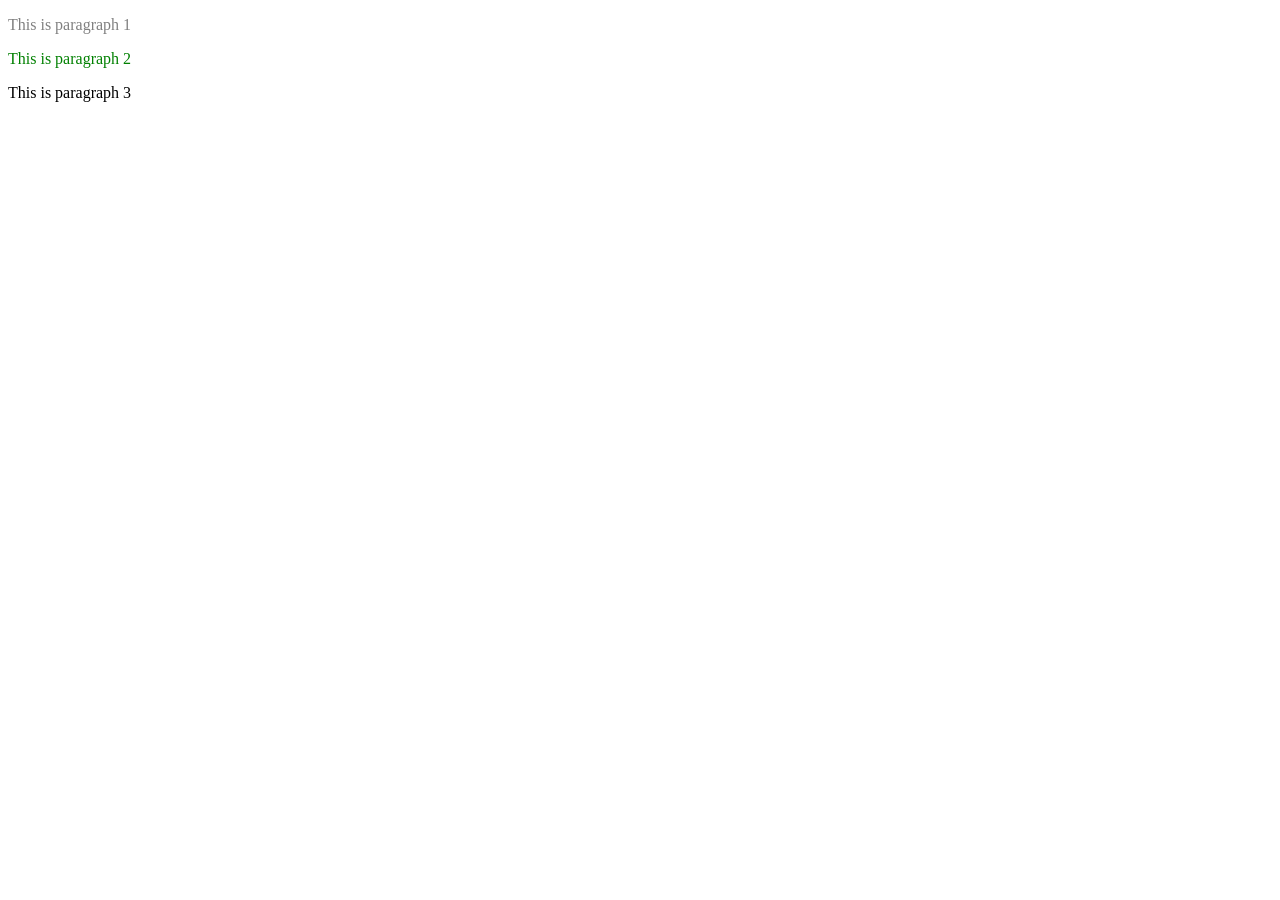
<file: index.html>
<!DOCTYPE html>
<html>
<head>
<title>CSS Reasoning Lab</title>
<link rel="stylesheet" href="style.css">

<style>
p {
color: blue;
}

.highlight {
color: green;
}
</style>
</head>
<body>

<p>This is paragraph 1</p>
<p class="highlight">This is paragraph 2</p>
<p id="special">This is paragraph 3</p>

</body>
</html>
</file>
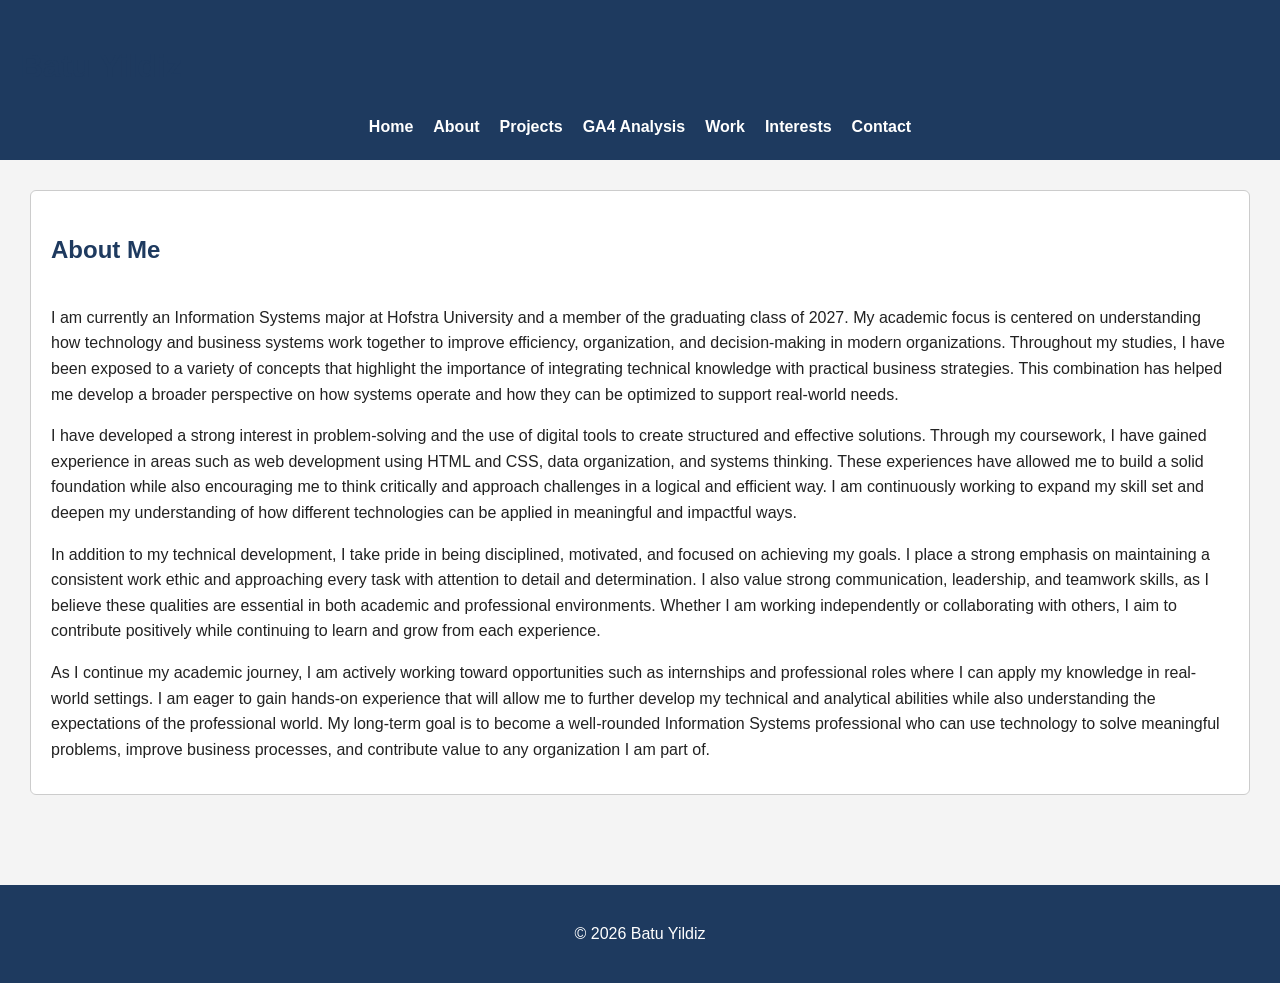
<file: assignments/final/about.html>
<!DOCTYPE html>
<html lang="en">
<head>
<meta charset="UTF-8">
<title>About</title>

<!-- Google tag (gtag.js) -->
<script async src="https://www.googletagmanager.com/gtag/js?id=G-53Y81KWLRJ"></script>

<script>
window.dataLayer = window.dataLayer || [];
function gtag(){dataLayer.push(arguments);}
gtag('js', new Date());

gtag('config', 'G-53Y81KWLRJ');
</script>
<link rel="stylesheet" href="style.css">

</head>

<body>

<header>
<h1>Batu Yildiz</h1>
<nav>

<a href="index.html"
onclick="gtag('event', 'navigation_click', {
  'link_name': 'Home'
});">
Home
</a>

<a href="about.html"
onclick="gtag('event', 'navigation_click', {
  'link_name': 'About'
});">
About
</a>

<a href="projects.html"
onclick="gtag('event', 'navigation_click', {
  'link_name': 'Projects'
});">
Projects
</a>

  <a href="analytics.html"
onclick="gtag('event', 'navigation_click', {
  'link_name': 'GA4 Analysis'
});">
GA4 Analysis
</a>

<a href="work.html">Work</a>
<a href="interests.html">Interests</a>
<a href="contact.html">Contact</a>

</nav>
</header>

<main>

<section class="section-box">
<h2>About Me</h2>
<div class="about-flex">

<div>
<p>
I am currently an Information Systems major at Hofstra University and a member of the graduating class of 2027. My academic focus is centered on understanding how technology and business systems work together to improve efficiency, organization, and decision-making in modern organizations. Throughout my studies, I have been exposed to a variety of concepts that highlight the importance of integrating technical knowledge with practical business strategies. This combination has helped me develop a broader perspective on how systems operate and how they can be optimized to support real-world needs.
</p>

<p>
I have developed a strong interest in problem-solving and the use of digital tools to create structured and effective solutions. Through my coursework, I have gained experience in areas such as web development using HTML and CSS, data organization, and systems thinking. These experiences have allowed me to build a solid foundation while also encouraging me to think critically and approach challenges in a logical and efficient way. I am continuously working to expand my skill set and deepen my understanding of how different technologies can be applied in meaningful and impactful ways.
</p>

<p>
In addition to my technical development, I take pride in being disciplined, motivated, and focused on achieving my goals. I place a strong emphasis on maintaining a consistent work ethic and approaching every task with attention to detail and determination. I also value strong communication, leadership, and teamwork skills, as I believe these qualities are essential in both academic and professional environments. Whether I am working independently or collaborating with others, I aim to contribute positively while continuing to learn and grow from each experience.
</p>

<p>
As I continue my academic journey, I am actively working toward opportunities such as internships and professional roles where I can apply my knowledge in real-world settings. I am eager to gain hands-on experience that will allow me to further develop my technical and analytical abilities while also understanding the expectations of the professional world. My long-term goal is to become a well-rounded Information Systems professional who can use technology to solve meaningful problems, improve business processes, and contribute value to any organization I am part of.
</p>
</div>

</div>
</section>

</main>

<footer>
<p>© 2026 Batu Yildiz</p>
</footer>

</body>
</html>
</file>
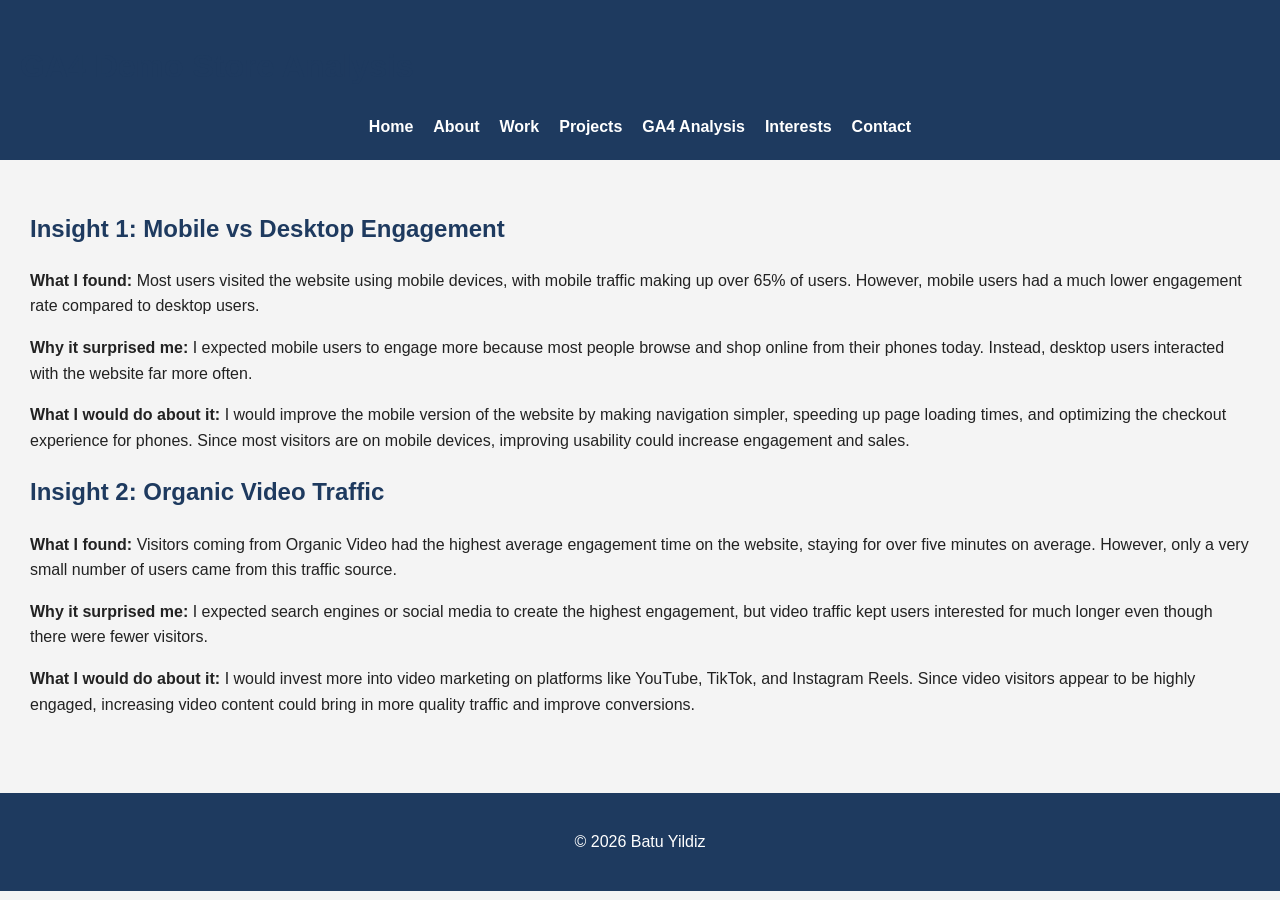
<file: assignments/final/analytics.html>
<!DOCTYPE html>
<html lang="en">
<head>
<meta charset="UTF-8">
<meta name="viewport" content="width=device-width, initial-scale=1.0">
<title>GA4 Demo Store Analysis</title>
 
  <!-- Google tag (gtag.js) -->
<script async src="https://www.googletagmanager.com/gtag/js?id=G-53Y81KWLRJ"></script>

<script>
window.dataLayer = window.dataLayer || [];
function gtag(){dataLayer.push(arguments);}
gtag('js', new Date());

gtag('config', 'G-53Y81KWLRJ');
</script>

  <link rel="stylesheet" href="style.css">
</head>

<body>

<header>
<h1>GA4 Demo Store Analysis</h1>

<nav>

<a href="index.html"
onclick="gtag('event', 'navigation_click', {
  'link_name': 'Home'
});">
Home
</a>

<a href="about.html"
onclick="gtag('event', 'navigation_click', {
  'link_name': 'About'
});">
About
</a>

<a href="work.html"
onclick="gtag('event', 'navigation_click', {
  'link_name': 'Work'
});">
Work
</a>

<a href="projects.html"
onclick="gtag('event', 'navigation_click', {
  'link_name': 'Projects'
});">
Projects
</a>

<a href="analytics.html"
onclick="gtag('event', 'navigation_click', {
  'link_name': 'GA4 Analysis'
});">
GA4 Analysis
</a>

<a href="interests.html"
onclick="gtag('event', 'navigation_click', {
  'link_name': 'Interests'
});">
Interests
</a>

<a href="contact.html"
onclick="gtag('event', 'navigation_click', {
  'link_name': 'Contact'
});">
Contact
</a>

</nav>
</header>

<main>

<section>
<h2>Insight 1: Mobile vs Desktop Engagement</h2>

<p>
<strong>What I found:</strong>
Most users visited the website using mobile devices, with mobile traffic making up over 65% of users. However, mobile users had a much lower engagement rate compared to desktop users.
</p>

<p>
<strong>Why it surprised me:</strong>
I expected mobile users to engage more because most people browse and shop online from their phones today. Instead, desktop users interacted with the website far more often.
</p>

<p>
<strong>What I would do about it:</strong>
I would improve the mobile version of the website by making navigation simpler, speeding up page loading times, and optimizing the checkout experience for phones. Since most visitors are on mobile devices, improving usability could increase engagement and sales.
</p>
</section>

<section>
<h2>Insight 2: Organic Video Traffic</h2>

<p>
<strong>What I found:</strong>
Visitors coming from Organic Video had the highest average engagement time on the website, staying for over five minutes on average. However, only a very small number of users came from this traffic source.
</p>

<p>
<strong>Why it surprised me:</strong>
I expected search engines or social media to create the highest engagement, but video traffic kept users interested for much longer even though there were fewer visitors.
</p>

<p>
<strong>What I would do about it:</strong>
I would invest more into video marketing on platforms like YouTube, TikTok, and Instagram Reels. Since video visitors appear to be highly engaged, increasing video content could bring in more quality traffic and improve conversions.
</p>
</section>

</main>

<footer>
<p>&copy; 2026 Batu Yildiz</p>
</footer>

</body>
</html>
</file>
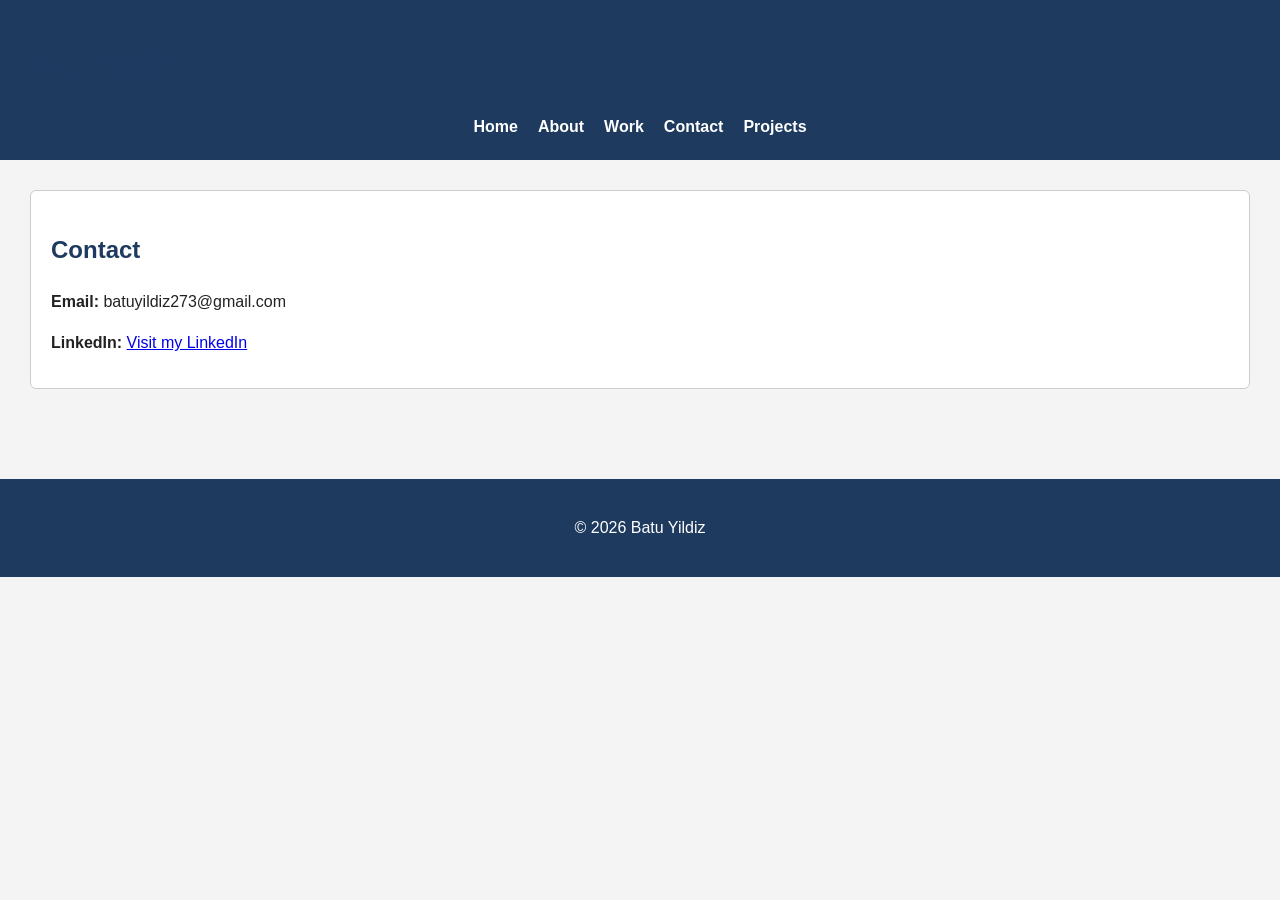
<file: assignments/final/contact.html>
<!DOCTYPE html>
<html lang="en">
<head>
<meta charset="UTF-8">
<title>Contact</title>
<link rel="stylesheet" href="style.css">
</head>

<body>

<header>
<h1>Batu Yildiz</h1>
<nav>
<a href="index.html">Home</a>
<a href="about.html">About</a>
<a href="work.html">Work</a>
<a href="contact.html">Contact</a>
<a href="projects.html">Projects</a>
</nav>
</header>

<main>

<section class="section-box">
<h2>Contact</h2>
<p><strong>Email:</strong> batuyildiz273@gmail.com</p>

<p><strong>LinkedIn:</strong> 
<a href="https://www.linkedin.com/feed/" target="_blank" rel="noopener noreferrer">
Visit my LinkedIn
</a>
</p>

</section>

</main>

<footer>
<p>© 2026 Batu Yildiz</p>
</footer>

</body>
</html>
</file>
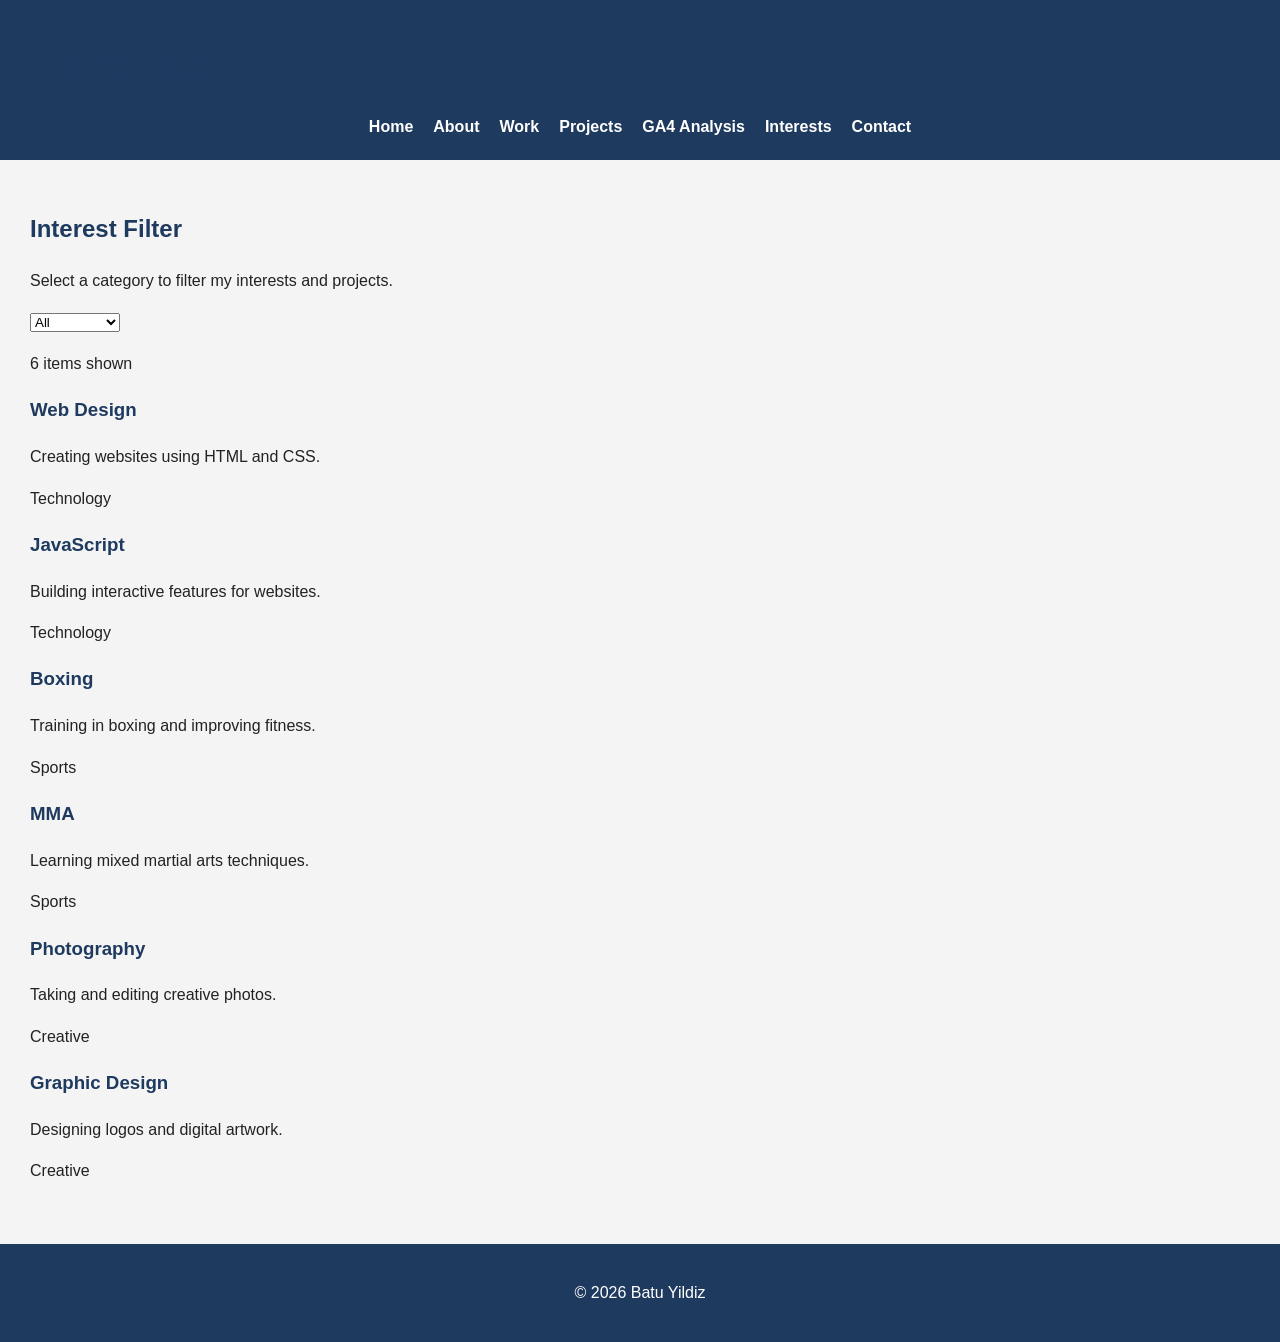
<file: assignments/final/interests.html>
<!DOCTYPE html>
<html lang="en">
<head>
<meta charset="UTF-8">
<meta name="viewport" content="width=device-width, initial-scale=1.0">
<title>My Interests</title>

<!-- Google tag (gtag.js) -->
<script async src="https://www.googletagmanager.com/gtag/js?id=G-53Y81KWLRJ"></script>

<script>
window.dataLayer = window.dataLayer || [];
function gtag(){dataLayer.push(arguments);}
gtag('js', new Date());

gtag('config', 'G-53Y81KWLRJ');
</script>
<link rel="stylesheet" href="style.css">

</head>

<body>

<header>
<h1>My Interests</h1>
<nav>

<a href="index.html"
onclick="gtag('event', 'navigation_click', {
  'link_name': 'Home'
});">
Home
</a>

<a href="about.html"
onclick="gtag('event', 'navigation_click', {
  'link_name': 'About'
});">
About
</a>

<a href="work.html"
onclick="gtag('event', 'navigation_click', {
  'link_name': 'Work'
});">
Work
</a>

<a href="projects.html"
onclick="gtag('event', 'navigation_click', {
  'link_name': 'Projects'
});">
Projects
</a>

<a href="analytics.html"
onclick="gtag('event', 'navigation_click', {
  'link_name': 'GA4 Analysis'
});">
GA4 Analysis
</a>

<a href="interests.html"
onclick="gtag('event', 'navigation_click', {
  'link_name': 'Interests'
});">
Interests
</a>

<a href="contact.html"
onclick="gtag('event', 'navigation_click', {
  'link_name': 'Contact'
});">
Contact
</a>

</nav>
</header>

  <main>

    <h2>Interest Filter</h2>

    <p>Select a category to filter my interests and projects.</p>

    <!-- Dropdown Filter -->
    <select onchange="filterItems(this.value)">

      <option value="">All</option>

      <option value="Technology">
        Technology
      </option>

      <option value="Sports">
        Sports
      </option>

      <option value="Creative">
        Creative
      </option>

    </select>

    <!-- Result Counter -->
    <p id="result-count"></p>

    <!-- Cards Appear Here -->
    <div id="items-container"></div>

  </main>

  <footer>
<p>© 2026 Batu Yildiz</p>
</footer>
 
  <!-- Connect JavaScript -->
  <script src="script.js"></script>

</body>

</html>
</file>
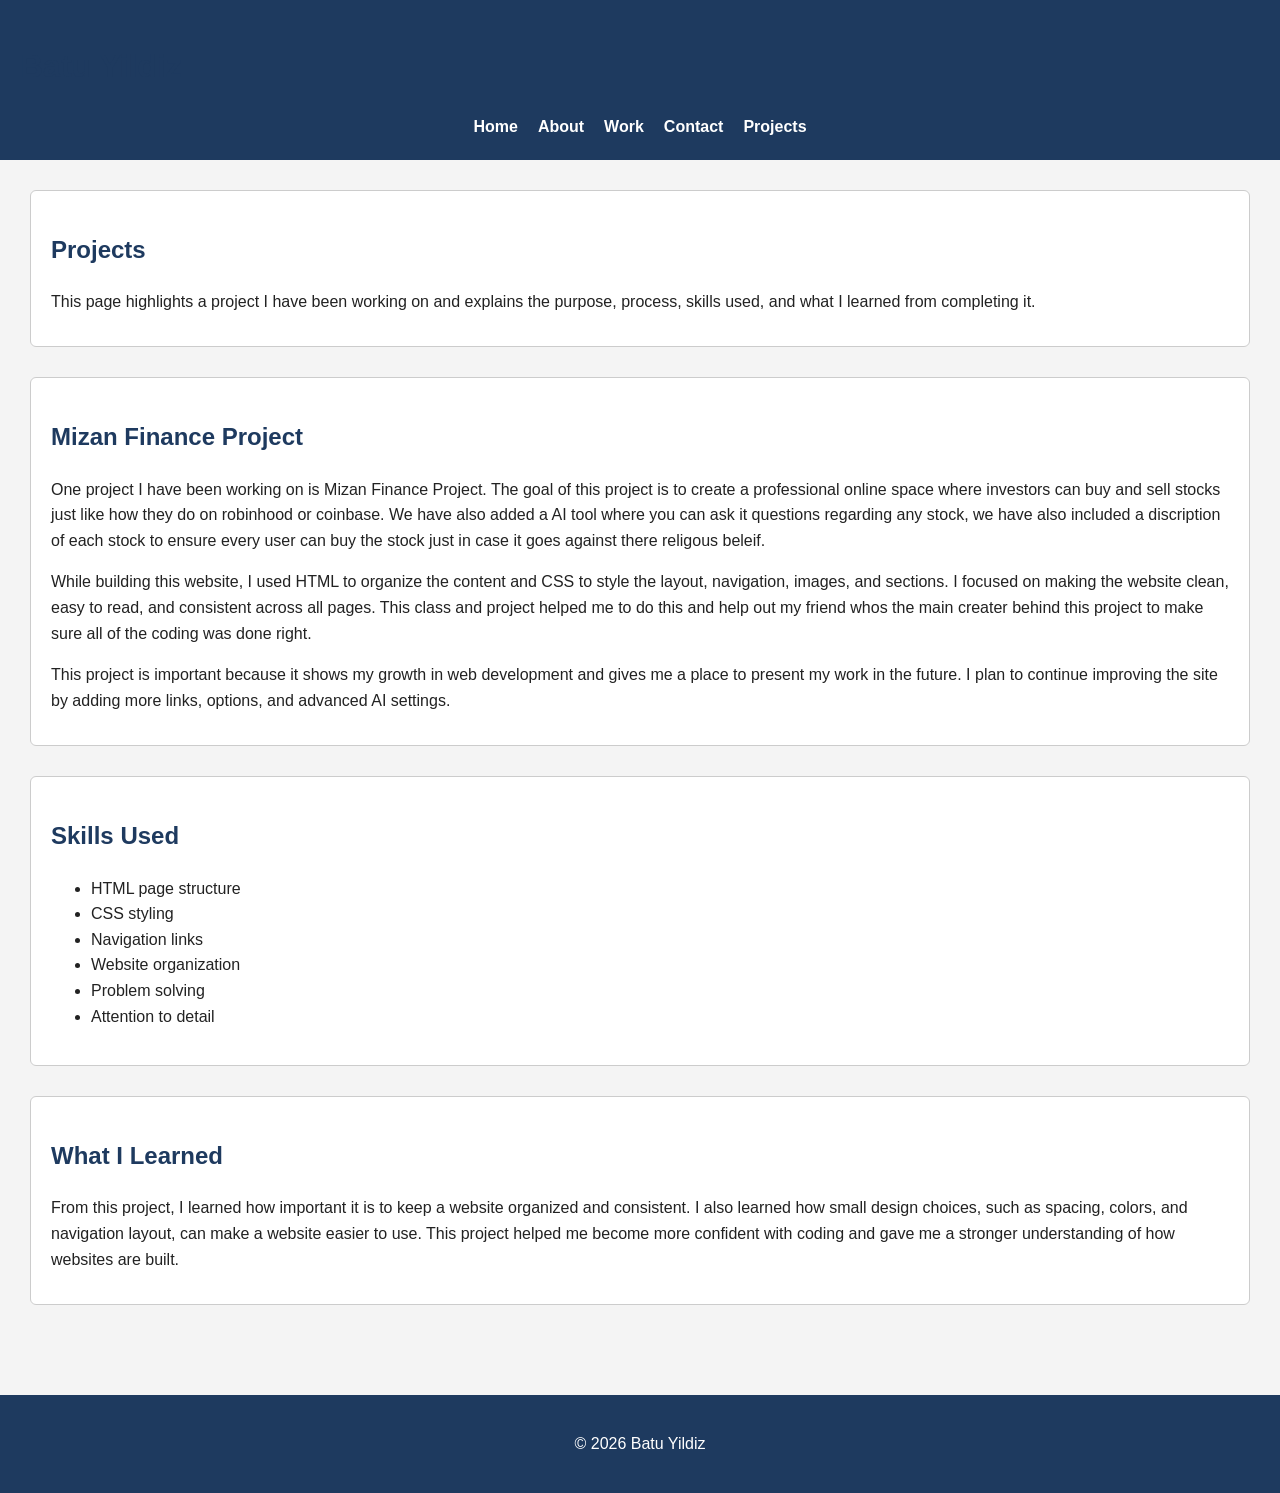
<file: assignments/final/project.html>
<!DOCTYPE html>
<html lang="en">
<head>
<meta charset="UTF-8">
<title>Projects | Batu Yildiz</title>
<link rel="stylesheet" href="style.css">
</head>

<body>

<header>
<h1>Batu Yildiz</h1>
<nav>
<a href="index.html">Home</a>
<a href="about.html">About</a>
<a href="work.html">Work</a>
<a href="contact.html">Contact</a>
<a href="projects.html">Projects</a>
</nav>
</header>

<main>

<section class="section-box">
<h2>Projects</h2>
<p>This page highlights a project I have been working on and explains the purpose, process, skills used, and what I learned from completing it.</p>
</section>

<section class="section-box">
<h2>Mizan Finance Project</h2>
<p>One project I have been working on is Mizan Finance Project. The goal of this project is to create a professional online space where investors can buy and sell stocks just like how they do on robinhood or coinbase. We have also added a AI tool where you can ask it questions regarding any stock, we have also included a discription of each stock to ensure every user can buy the stock just in case it goes against there religous beleif.</p>

<p>While building this website, I used HTML to organize the content and CSS to style the layout, navigation, images, and sections. I focused on making the website clean, easy to read, and consistent across all pages. This class and project helped me to do this and help out my friend whos the main creater behind this project to make sure all of the coding was done right.</p>

<p>This project is important because it shows my growth in web development and gives me a place to present my work in the future. I plan to continue improving the site by adding more links, options, and advanced AI settings.</p>
</section>

<section class="section-box">
<h2>Skills Used</h2>
<ul>
<li>HTML page structure</li>
<li>CSS styling</li>
<li>Navigation links</li>
<li>Website organization</li>
<li>Problem solving</li>
<li>Attention to detail</li>
</ul>
</section>

<section class="section-box">
<h2>What I Learned</h2>
<p>From this project, I learned how important it is to keep a website organized and consistent. I also learned how small design choices, such as spacing, colors, and navigation layout, can make a website easier to use. This project helped me become more confident with coding and gave me a stronger understanding of how websites are built.</p>
</section>

</main>

<footer>
<p>© 2026 Batu Yildiz</p>
</footer>

</body>
</html>
</file>
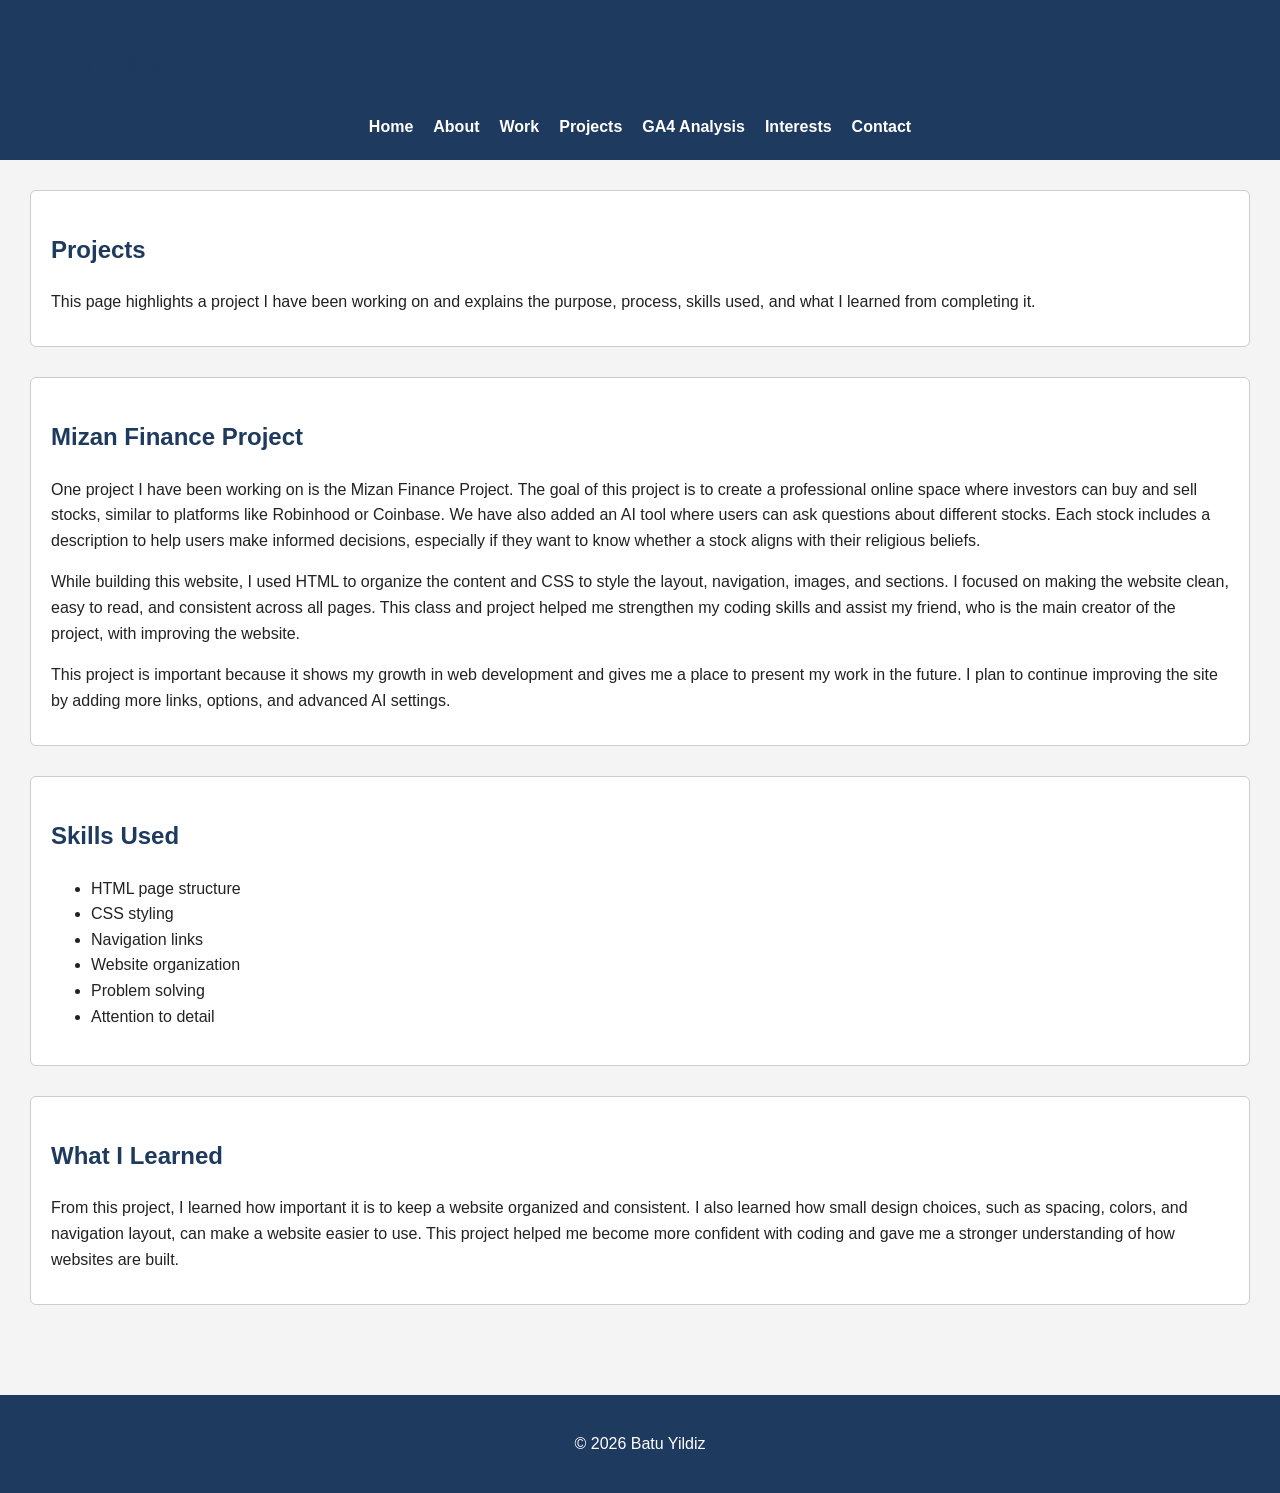
<file: assignments/final/projects.html>
<!DOCTYPE html>
<html lang="en">
<head>
<meta charset="UTF-8">
<title>Projects | Batu Yildiz</title>

<!-- Google tag (gtag.js) -->
<script async src="https://www.googletagmanager.com/gtag/js?id=G-53Y81KWLRJ"></script>

<script>
window.dataLayer = window.dataLayer || [];
function gtag(){dataLayer.push(arguments);}
gtag('js', new Date());

gtag('config', 'G-53Y81KWLRJ');
</script>
<link rel="stylesheet" href="style.css">

</head>

<body>

<header>
<h1>Batu Yildiz</h1>
<nav>

<a href="index.html"
onclick="gtag('event', 'navigation_click', {
  'link_name': 'Home'
});">
Home
</a>

<a href="about.html"
onclick="gtag('event', 'navigation_click', {
  'link_name': 'About'
});">
About
</a>

<a href="work.html"
onclick="gtag('event', 'navigation_click', {
  'link_name': 'Work'
});">
Work
</a>

<a href="projects.html"
onclick="gtag('event', 'navigation_click', {
  'link_name': 'Projects'
});">
Projects
</a>

<a href="analytics.html"
onclick="gtag('event', 'navigation_click', {
  'link_name': 'GA4 Analysis'
});">
GA4 Analysis
</a>

<a href="interests.html"
onclick="gtag('event', 'navigation_click', {
  'link_name': 'Interests'
});">
Interests
</a>

<a href="contact.html"
onclick="gtag('event', 'navigation_click', {
  'link_name': 'Contact'
});">
Contact
</a>

</nav>
</header>

<main>

<section class="section-box">
<h2>Projects</h2>
<p>This page highlights a project I have been working on and explains the purpose, process, skills used, and what I learned from completing it.</p>
</section>

<section class="section-box">
<h2>Mizan Finance Project</h2>
<p>One project I have been working on is the Mizan Finance Project. The goal of this project is to create a professional online space where investors can buy and sell stocks, similar to platforms like Robinhood or Coinbase. We have also added an AI tool where users can ask questions about different stocks. Each stock includes a description to help users make informed decisions, especially if they want to know whether a stock aligns with their religious beliefs.</p>

<p>While building this website, I used HTML to organize the content and CSS to style the layout, navigation, images, and sections. I focused on making the website clean, easy to read, and consistent across all pages. This class and project helped me strengthen my coding skills and assist my friend, who is the main creator of the project, with improving the website.</p>

<p>This project is important because it shows my growth in web development and gives me a place to present my work in the future. I plan to continue improving the site by adding more links, options, and advanced AI settings.</p>
</section>

<section class="section-box">
<h2>Skills Used</h2>
<ul>
<li>HTML page structure</li>
<li>CSS styling</li>
<li>Navigation links</li>
<li>Website organization</li>
<li>Problem solving</li>
<li>Attention to detail</li>
</ul>
</section>

<section class="section-box">
<h2>What I Learned</h2>
<p>From this project, I learned how important it is to keep a website organized and consistent. I also learned how small design choices, such as spacing, colors, and navigation layout, can make a website easier to use. This project helped me become more confident with coding and gave me a stronger understanding of how websites are built.</p>
</section>

</main>

<footer>
<p>© 2026 Batu Yildiz</p>
</footer>

</body>
</html>
</file>
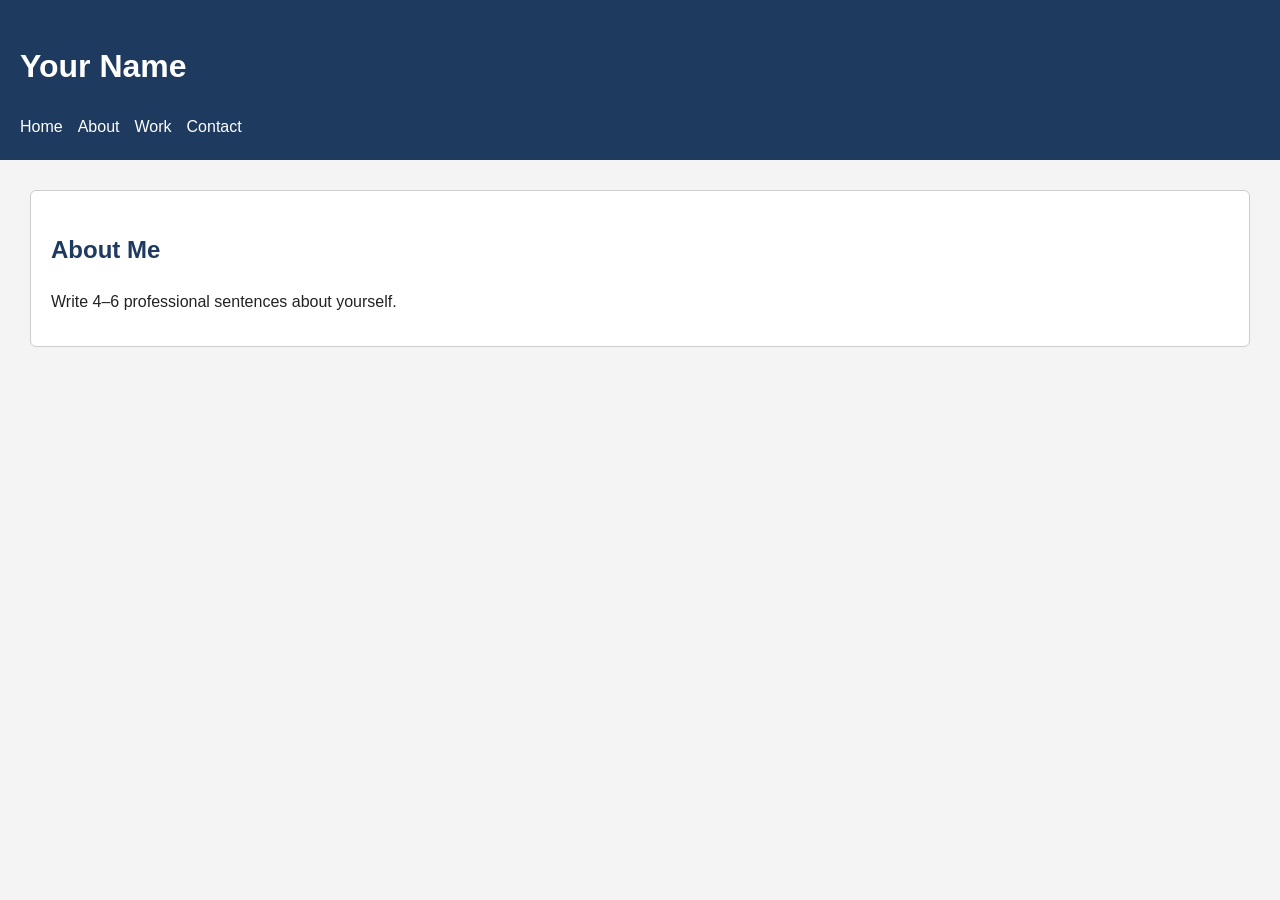
<file: assignments/midterm/about.html>
<!DOCTYPE html>
<html lang="en">
<head>
<meta charset="UTF-8">
<title>About</title>
<link rel="stylesheet" href="style.css">
</head>

<body>

<header>
<h1>Your Name</h1>
<nav>
<a href="index.html">Home</a>
<a href="about.html">About</a>
<a href="work.html">Work</a>
<a href="contact.html">Contact</a>
</nav>
</header>

<main>

<section class="section-box">
<h2>About Me</h2>
<p>Write 4–6 professional sentences about yourself.</p>
</section>

</main>

</body>
</html>
</file>
<file: style.css>
p {
  color: red;
}

.highlight {
  color: pink;
}

#special {
  color: black;
}

body p {
  color: gray;
}

p.highlight {
  color: blue;
}

p.highlight {
  color: green;
}
</file>
<file: assignments/final/style.css>
body {
  margin: 0;
  font-family: Arial, sans-serif;
  line-height: 1.6;
  background-color: #f4f4f4;
  color: #222;
}

header {
  padding: 20px;
  background-color: #1e3a5f;
  color: white;
}

nav {
  display: flex;
  justify-content: center;
  align-items: center;
  gap: 20px;
  margin-top: 10px;
  flex-wrap: wrap;
}

nav a {
  color: white;
  text-decoration: none;
  font-weight: bold;
}

main {
  padding: 30px;
}

.section-box {
  border: 1px solid #ccc;
  padding: 20px;
  margin-bottom: 30px;
  background-color: white;
  border-radius: 6px;
}

h1, h2, h3, h4 {
  color: #1e3a5f;
}

footer {
  padding: 20px;
  background-color: #1e3a5f;
  color: white;
  text-align: center;
  margin-top: 30px;
}

/* HOME PAGE LAYOUT */

.home-layout {
  display: flex;
  align-items: flex-start;
  gap: 30px;
  max-width: 1100px;
  margin: 40px auto;
  padding: 20px;
}

.profile-image {
  width: 320px;
  border-radius: 10px;
  object-fit: cover;
}

.intro-text {
  flex: 1;
  background-color: white;
  padding: 25px;
  border-radius: 8px;
  border: 1px solid #ccc;
}

.intro-text h2 {
  margin-top: 0;
}

/* ABOUT PAGE */

.about-flex {
  display: flex;
  flex-direction: column;
  gap: 20px;
}

/* WORK PAGE */

.work-layout {
  display: flex;
  gap: 30px;
  align-items: flex-start;
}

.work-image {
  width: 300px;
  height: 400px;
  object-fit: cover;
  object-position: 10% center;
  border-radius: 6px;
}

.section-box p {
  margin-bottom: 12px;
}

/* MOBILE RESPONSIVE */

@media (max-width: 768px) {

  .home-layout {
    flex-direction: column;
    align-items: center;
  }

  .profile-image {
    width: 100%;
    max-width: 350px;
  }

  .work-layout {
    flex-direction: column;
  }
}
</file>
<file: assignments/midterm/style.css>
body {
  margin: 0;
  font-family: Arial, sans-serif;
  line-height: 1.6;
  background-color: #f4f4f4;
  color: #222;
}

header {
  padding: 20px;
  background-color: #1e3a5f;
  color: white;
}

nav {
  display: flex;
  gap: 15px;
  margin-top: 10px;
}

nav a {
  color: white;
  text-decoration: none;
}

main {
  padding: 30px;
}

.section-box {
  border: 1px solid #ccc;
  padding: 20px;
  margin-bottom: 30px;
  background-color: white;
  border-radius: 6px;
}

h2 {
  color: #1e3a5f;
}

footer {
  padding: 20px;
  background-color: #1e3a5f;
  color: white;
  text-align: center;
  margin-top: 30px;
}

.home-layout {
  display: flex;
  flex-direction: column;
  align-items: center;
  max-width: 800px;
  margin: 0 auto;
}

.about-flex {
  display: flex;
  flex-direction: column;
  gap: 20px;
}

.work-layout {
  display: flex;
  gap: 30px;
  align-items: flex-start;
}

.work-image {
  width: 300px;
  height: 400;
  object-fit: cover;
  object-position: 10% center;
  border-radius: 6px;
}

.top-image {
  display: block;
  width: 100%;
  max-width: 800px;
  height: 300px;
  object-fit: contain;
  margin: 0 auto 20px auto;
  border-radius: 6px;
}

.section-box p {
  margin-bottom: 12px;
}
</file>
